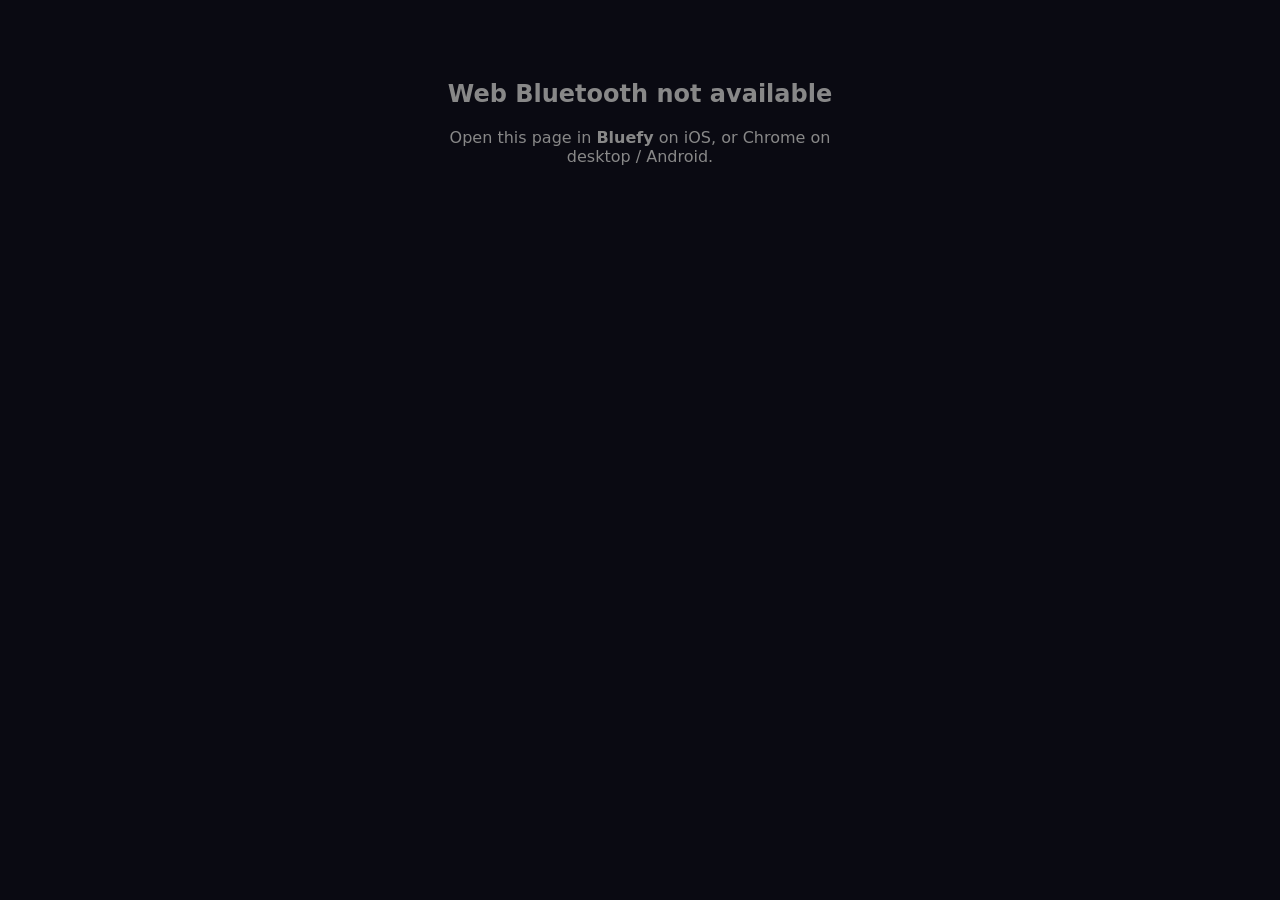
<file: index.html>
<!DOCTYPE html>
<html lang="en">
<head>
  <meta charset="utf-8">
  <meta name="viewport" content="width=device-width, initial-scale=1, viewport-fit=cover">
  <title>light-hub</title>
  <link rel="stylesheet" href="style.css">
  <link rel="manifest" href="manifest.json">
  <meta name="theme-color" content="#0a0a12">
  <link rel="icon" type="image/png" href="icons/icon-192.png">
</head>
<body>
  <main id="app">Loading…</main>
  <script type="module" src="src/app.js"></script>
</body>
</html>
</file>
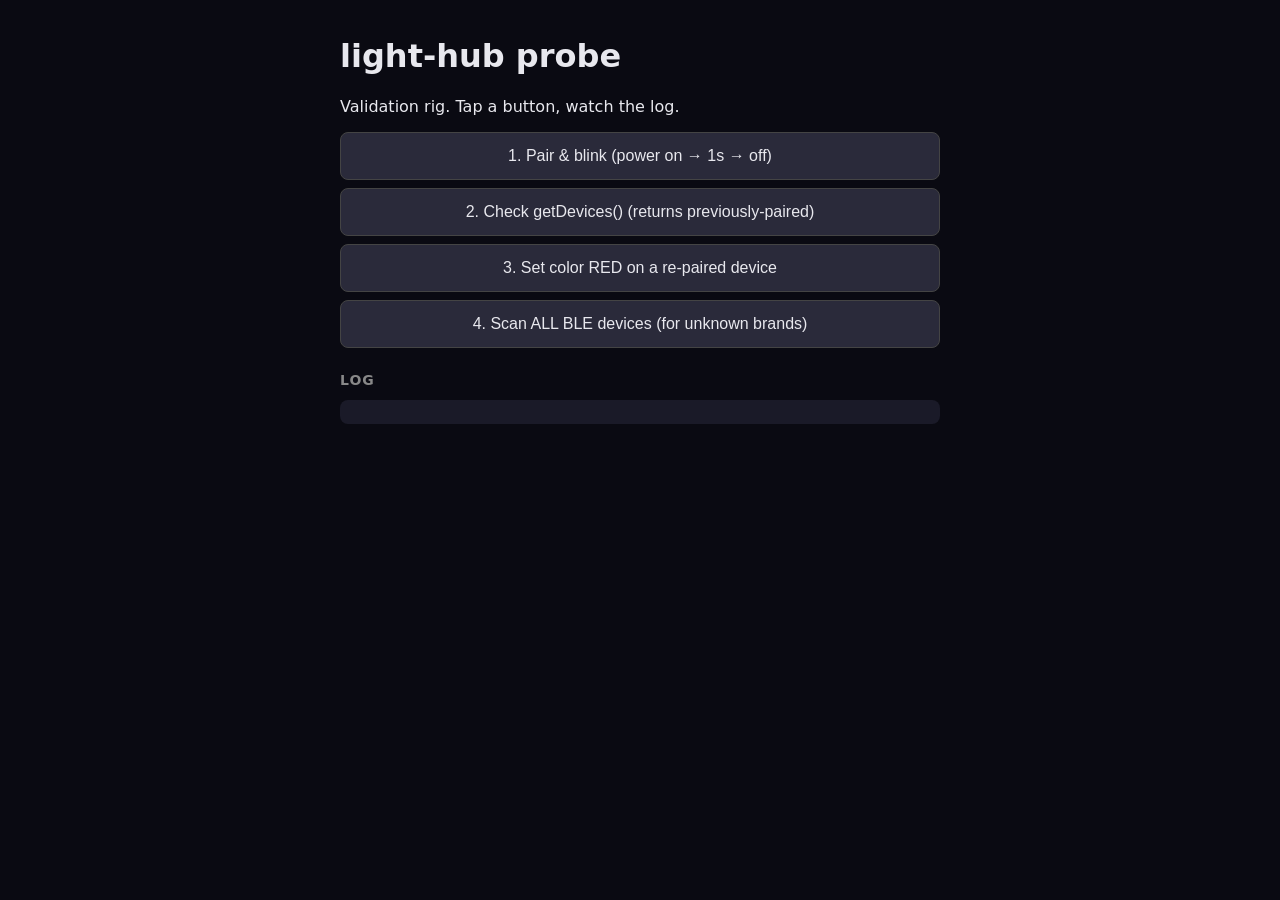
<file: probe.html>
<!DOCTYPE html>
<html lang="en">
<head>
  <meta charset="utf-8">
  <meta name="viewport" content="width=device-width, initial-scale=1">
  <title>light-hub probe</title>
  <style>
    body { font-family: -apple-system, system-ui, sans-serif; padding: 16px; max-width: 600px; margin: auto; background: #0a0a12; color: #e8e8ee; }
    button { display: block; width: 100%; padding: 14px; margin: 8px 0; font-size: 16px; background: #2a2a3a; color: #e8e8ee; border: 1px solid #444; border-radius: 8px; }
    button:active { background: #3a3a4a; }
    pre { background: #1a1a28; padding: 12px; border-radius: 8px; overflow: auto; font-size: 12px; white-space: pre-wrap; word-break: break-all; }
    h2 { font-size: 14px; color: #888; margin-top: 24px; text-transform: uppercase; letter-spacing: 1px; }
  </style>
</head>
<body>
  <h1>light-hub probe</h1>
  <p>Validation rig. Tap a button, watch the log.</p>

  <button id="btn-pair">1. Pair & blink (power on → 1s → off)</button>
  <button id="btn-known">2. Check getDevices() (returns previously-paired)</button>
  <button id="btn-color">3. Set color RED on a re-paired device</button>
  <button id="btn-scan-all">4. Scan ALL BLE devices (for unknown brands)</button>

  <h2>Log</h2>
  <pre id="log"></pre>

  <script>
    const log = (msg, obj) => {
      const el = document.getElementById('log');
      const line = obj === undefined ? msg : msg + '\n' + JSON.stringify(obj, null, 2);
      el.textContent = line + '\n\n' + el.textContent;
    };

    const SERVICES = [
      '0000fff0-0000-1000-8000-00805f9b34fb',
      '0000ffe0-0000-1000-8000-00805f9b34fb',
    ];
    const WRITE_CHARS = {
      '0000fff0-0000-1000-8000-00805f9b34fb': '0000fff3-0000-1000-8000-00805f9b34fb',
      '0000ffe0-0000-1000-8000-00805f9b34fb': '0000ffe1-0000-1000-8000-00805f9b34fb',
    };

    const POWER_ON   = new Uint8Array([0x7e, 0x00, 0x04, 0xf0, 0x00, 0x01, 0xff, 0x00, 0xef]);
    const POWER_OFF  = new Uint8Array([0x7e, 0x00, 0x04, 0x00, 0x00, 0x00, 0xff, 0x00, 0xef]);
    const colorBytes = (r, g, b) => new Uint8Array([0x7e, 0x00, 0x05, 0x03, r, g, b, 0x00, 0xef]);

    async function findWritable(server) {
      for (const svcUuid of SERVICES) {
        try {
          const svc = await server.getPrimaryService(svcUuid);
          const charUuid = WRITE_CHARS[svcUuid];
          const ch = await svc.getCharacteristic(charUuid);
          log(`Found service ${svcUuid} char ${charUuid}`);
          log('Properties', {
            write: ch.properties.write,
            writeWithoutResponse: ch.properties.writeWithoutResponse,
          });
          return ch;
        } catch (e) {
          log(`Service ${svcUuid} not found, trying next…`);
        }
      }
      throw new Error('No writable service found');
    }

    async function writeFrame(ch, bytes) {
      if (ch.properties.writeWithoutResponse) {
        await ch.writeValueWithoutResponse(bytes);
      } else {
        await ch.writeValue(bytes);
      }
    }

    document.getElementById('btn-pair').onclick = async () => {
      try {
        log('Requesting device…');
        const device = await navigator.bluetooth.requestDevice({
          filters: [
            { services: [SERVICES[0]] },
            { services: [SERVICES[1]] },
            { namePrefix: 'ELK-' },
            { namePrefix: 'MELK' },
            { namePrefix: 'LEDBLE' },
            { namePrefix: 'LED-' },
            { namePrefix: 'DAY' },
            { namePrefix: 'DB-' },
          ],
          optionalServices: SERVICES,
        });
        log('Picked', { name: device.name, id: device.id });

        const server = await device.gatt.connect();
        log('GATT connected');

        const ch = await findWritable(server);

        await writeFrame(ch, POWER_ON);
        log('Sent POWER_ON');
        await new Promise(r => setTimeout(r, 1000));
        await writeFrame(ch, POWER_OFF);
        log('Sent POWER_OFF');

        device.gatt.disconnect();
        log('SUCCESS — strip blinked');
      } catch (e) {
        log('ERROR: ' + e.message);
      }
    };

    document.getElementById('btn-known').onclick = async () => {
      try {
        if (!navigator.bluetooth.getDevices) {
          log('getDevices() NOT SUPPORTED in this browser/Bluefy version');
          return;
        }
        const devices = await navigator.bluetooth.getDevices();
        log(`getDevices() returned ${devices.length} device(s)`,
          devices.map(d => ({ name: d.name, id: d.id })));
      } catch (e) {
        log('ERROR: ' + e.message);
      }
    };

    // Broader list of common BLE LED service UUIDs for unknown-brand discovery
    const LED_SERVICES_WIDE = [
      '0000fff0-0000-1000-8000-00805f9b34fb', // ELK-BLEDOM
      '0000ffe0-0000-1000-8000-00805f9b34fb', // ELK variant / HM-10
      '0000ffe5-0000-1000-8000-00805f9b34fb', // MagicBlue
      '0000ff00-0000-1000-8000-00805f9b34fb', // Magic Home / Flux
      '0000fa00-0000-1000-8000-00805f9b34fb', // LEDnet variants
      '0000feb3-0000-1000-8000-00805f9b34fb', // MagicBlue alt
      '0000af30-0000-1000-8000-00805f9b34fb', // rare
      '0000afd0-0000-1000-8000-00805f9b34fb', // Chinese LEDs
      '000000ff-0000-1000-8000-00805f9b34fb', // generic
      '0000ffb0-0000-1000-8000-00805f9b34fb', // Triones variant
      '0000a032-0000-1000-8000-00805f9b34fb', // some WS2812-BT
      '0000ffc0-0000-1000-8000-00805f9b34fb', // generic
      '0000ffd0-0000-1000-8000-00805f9b34fb', // Triones
      '0000ffd5-0000-1000-8000-00805f9b34fb', // happy_lighting / Triones
      '0000fee0-0000-1000-8000-00805f9b34fb', // generic
      '0000fee7-0000-1000-8000-00805f9b34fb', // some Chinese
    ];

    document.getElementById('btn-scan-all').onclick = async () => {
      try {
        log('Scanning ALL BLE devices (pick your unknown strip from the picker)…');
        const device = await navigator.bluetooth.requestDevice({
          acceptAllDevices: true,
          optionalServices: LED_SERVICES_WIDE,
        });
        log('Picked', { name: device.name, id: device.id });
        try {
          const server = await device.gatt.connect();
          log('GATT connected — discovering services…');
          const services = await server.getPrimaryServices();
          const svcInfo = services.map(s => ({ uuid: s.uuid, isPrimary: s.isPrimary }));
          log(`Advertised services (${services.length})`, svcInfo);
          // Try each service — see if we can find a writable characteristic
          for (const svc of services) {
            try {
              const chars = await svc.getCharacteristics();
              log(`Service ${svc.uuid} has ${chars.length} characteristic(s)`,
                chars.map(c => ({
                  uuid: c.uuid,
                  write: c.properties.write,
                  writeWithoutResponse: c.properties.writeWithoutResponse,
                })));
            } catch (e) {
              log(`Could not enumerate chars for ${svc.uuid}: ${e.message}`);
            }
          }
          device.gatt.disconnect();
        } catch (e) {
          log('Could not connect/enumerate: ' + e.message);
        }
      } catch (e) {
        log('ERROR: ' + e.message);
      }
    };

    document.getElementById('btn-color').onclick = async () => {
      try {
        const device = await navigator.bluetooth.requestDevice({
          filters: [
            { services: [SERVICES[0]] },
            { services: [SERVICES[1]] },
            { namePrefix: 'ELK-' },
            { namePrefix: 'MELK' },
            { namePrefix: 'LEDBLE' },
            { namePrefix: 'LED-' },
            { namePrefix: 'DAY' },
            { namePrefix: 'DB-' },
          ],
          optionalServices: SERVICES,
        });
        const server = await device.gatt.connect();
        const ch = await findWritable(server);
        await writeFrame(ch, POWER_ON);
        await writeFrame(ch, colorBytes(255, 0, 0));
        log('Sent RED');
      } catch (e) {
        log('ERROR: ' + e.message);
      }
    };
  </script>
</body>
</html>
</file>
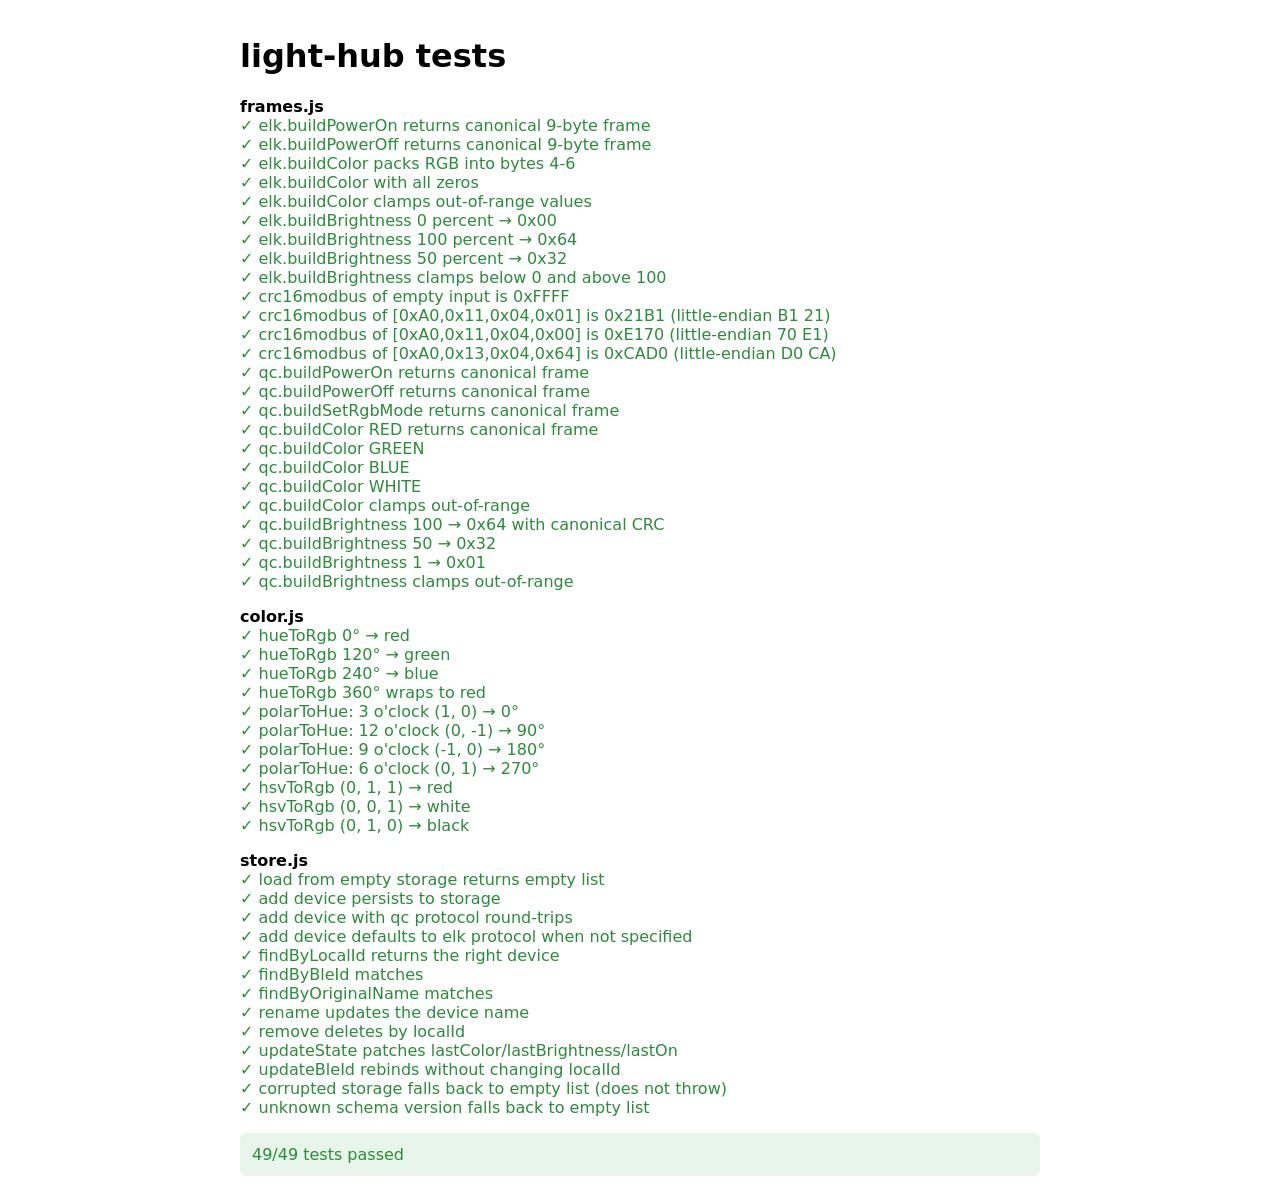
<file: test.html>
<!DOCTYPE html>
<html lang="en">
<head>
  <meta charset="utf-8">
  <title>light-hub tests</title>
  <style>
    body { font-family: -apple-system, system-ui, sans-serif; padding: 16px; max-width: 800px; margin: auto; }
    .ok { color: #2a8c3a; }
    .fail { color: #c43a3a; }
    .suite { margin-top: 16px; font-weight: bold; }
    pre { background: #f4f4f6; padding: 8px; border-radius: 4px; overflow: auto; font-size: 12px; }
    .summary { padding: 12px; border-radius: 6px; margin-top: 16px; }
    .summary.pass { background: #e8f5ea; color: #2a8c3a; }
    .summary.fail { background: #fce8e8; color: #c43a3a; }
  </style>
</head>
<body>
  <h1>light-hub tests</h1>
  <div id="results"></div>

  <script type="module">
    const suites = [
      () => import('./test/frames.test.js'),
      () => import('./test/color.test.js'),
      () => import('./test/store.test.js'),
    ];

    const out = document.getElementById('results');
    let total = 0, passed = 0;

    for (const load of suites) {
      let mod;
      try {
        mod = await load();
      } catch (e) {
        const div = document.createElement('div');
        div.className = 'suite fail';
        div.textContent = `Failed to load suite: ${e.message}`;
        out.appendChild(div);
        continue;
      }

      const results = await mod.run();
      const suiteName = results[0]?.suite || 'unknown';
      const header = document.createElement('div');
      header.className = 'suite';
      header.textContent = suiteName;
      out.appendChild(header);

      for (const r of results) {
        total++;
        const div = document.createElement('div');
        if (r.ok) {
          passed++;
          div.className = 'ok';
          div.textContent = `  ✓ ${r.test}`;
        } else {
          div.className = 'fail';
          div.innerHTML = `  ✗ ${r.test}<pre>${r.error}</pre>`;
        }
        out.appendChild(div);
      }
    }

    const summary = document.createElement('div');
    summary.className = 'summary ' + (passed === total ? 'pass' : 'fail');
    summary.textContent = `${passed}/${total} tests passed`;
    out.appendChild(summary);
  </script>
</body>
</html>
</file>
<file: style.css>
:root {
  --bg: #0a0a12;
  --tile-bg-1: #1a1a28;
  --tile-bg-2: #14141f;
  --tile-bg-active: #1f1f30;
  --text: #e8e8ee;
  --text-dim: #888;
  --text-muted: #666;
  --border: #2a2a3a;
  --status-new: #555;
  --status-conn: #d49a3a;
  --status-ok: #4ade80;
  --status-off: #c43a3a;
}

* { box-sizing: border-box; }

html, body {
  margin: 0;
  padding: 0;
  background: var(--bg);
  color: var(--text);
  font-family: -apple-system, system-ui, sans-serif;
  -webkit-font-smoothing: antialiased;
  min-height: 100vh;
  overscroll-behavior-y: contain;
}

#app {
  max-width: 480px;
  margin: 0 auto;
  padding: env(safe-area-inset-top, 16px) 16px env(safe-area-inset-bottom, 16px);
}

button { font: inherit; color: inherit; cursor: pointer; }

/* List screen */

.app-header {
  font-size: 11px;
  letter-spacing: 2px;
  color: var(--text-dim);
  padding: 4px 4px 16px;
}

.tile {
  background: linear-gradient(135deg, var(--tile-bg-1) 0%, var(--tile-bg-2) 100%);
  border-radius: 14px;
  padding: 12px;
  margin-bottom: 8px;
  display: flex;
  align-items: center;
  gap: 12px;
  border: 1px solid transparent;
  cursor: pointer;
  transition: border-color 0.15s;
}
.tile:active { border-color: var(--border); }

.tile-glow {
  width: 32px;
  height: 32px;
  border-radius: 50%;
  flex-shrink: 0;
  transition: background 0.2s, box-shadow 0.2s;
}

.tile-name {
  flex: 1;
  font-size: 14px;
}

.tile-meta {
  font-size: 11px;
  color: var(--text-dim);
}

.tile-status {
  width: 8px;
  height: 8px;
  border-radius: 50%;
  background: var(--status-new);
  flex-shrink: 0;
}
.tile-status.connecting { background: var(--status-conn); }
.tile-status.connected { background: var(--status-ok); }
.tile-status.offline { background: var(--status-off); }

.tile.off .tile-name { color: var(--text-muted); }

/* Empty / unsupported state */

.empty, .unsupported {
  text-align: center;
  padding: 60px 20px;
  color: var(--text-dim);
}
.empty .cta {
  display: inline-block;
  margin-top: 16px;
  padding: 12px 24px;
  background: var(--border);
  color: var(--text);
  border-radius: 24px;
  border: none;
}

.toolbar {
  display: flex;
  gap: 8px;
  margin-top: 16px;
}
.toolbar button {
  flex: 1;
  background: var(--tile-bg-1);
  color: var(--text);
  border: 1px solid var(--border);
  border-radius: 24px;
  padding: 12px;
  font-size: 13px;
}

/* Detail screen */

.detail-back {
  background: none;
  border: none;
  color: var(--text-dim);
  font-size: 13px;
  padding: 8px 0;
}

.detail-title {
  text-align: center;
  font-size: 16px;
  font-weight: 600;
  margin: 8px 0 4px;
}
.detail-sub {
  text-align: center;
  font-size: 12px;
  color: var(--text-dim);
  margin-bottom: 20px;
}

.detail-glow {
  width: 140px;
  height: 140px;
  border-radius: 50%;
  margin: 0 auto 24px;
  transition: background 0.2s, box-shadow 0.2s;
}

.wheel-wrap {
  position: relative;
  width: 220px;
  height: 220px;
  margin: 0 auto 20px;
  touch-action: none;
}
.wheel {
  width: 100%;
  height: 100%;
  border-radius: 50%;
  background:
    radial-gradient(circle at center, var(--bg) 0, var(--bg) 35%, transparent 35%),
    conic-gradient(from 90deg, red, yellow, lime, cyan, blue, magenta, red);
  cursor: pointer;
}
.wheel-pin {
  position: absolute;
  width: 18px;
  height: 18px;
  border-radius: 50%;
  background: white;
  border: 3px solid currentColor;
  pointer-events: none;
  transform: translate(-50%, -50%);
  box-shadow: 0 0 8px rgba(0,0,0,0.5);
}

.swatch-row {
  display: flex;
  gap: 8px;
  justify-content: center;
  margin-bottom: 20px;
}
.swatch {
  width: 32px;
  height: 32px;
  border-radius: 50%;
  border: 2px solid var(--border);
  cursor: pointer;
}

.label {
  font-size: 10px;
  text-transform: uppercase;
  letter-spacing: 1px;
  color: var(--text-dim);
  margin: 8px 0 6px;
}

.bright-slider {
  width: 100%;
  height: 8px;
  appearance: none;
  background: var(--border);
  border-radius: 4px;
  outline: none;
}
.bright-slider::-webkit-slider-thumb {
  appearance: none;
  width: 18px;
  height: 18px;
  background: var(--text);
  border-radius: 50%;
  cursor: pointer;
}

.power-toggle {
  display: block;
  margin: 24px auto 0;
  padding: 14px 32px;
  border-radius: 28px;
  border: none;
  background: var(--tile-bg-1);
  color: var(--text);
  font-size: 14px;
  font-weight: 500;
  border: 1px solid var(--border);
}
.power-toggle.on {
  background: var(--status-ok);
  color: #0a0a12;
}

.detail-offline-banner {
  background: var(--status-off);
  color: white;
  padding: 10px;
  text-align: center;
  border-radius: 8px;
  margin-bottom: 16px;
  font-size: 13px;
}

.detail-controls.disabled {
  opacity: 0.4;
  pointer-events: none;
}

/* Modal */

.modal-backdrop {
  position: fixed;
  inset: 0;
  background: rgba(0,0,0,0.7);
  display: flex;
  align-items: center;
  justify-content: center;
  z-index: 100;
}
.modal {
  background: var(--tile-bg-1);
  padding: 20px;
  border-radius: 14px;
  width: 90%;
  max-width: 320px;
  border: 1px solid var(--border);
}
.modal h3 { margin-top: 0; font-size: 15px; }
.modal input {
  width: 100%;
  padding: 10px;
  background: var(--bg);
  border: 1px solid var(--border);
  border-radius: 6px;
  color: var(--text);
  font-size: 14px;
  margin: 8px 0 16px;
}
.modal-buttons { display: flex; gap: 8px; }
.modal-buttons button {
  flex: 1;
  padding: 10px;
  border-radius: 6px;
  border: 1px solid var(--border);
  background: var(--tile-bg-2);
  color: var(--text);
  font-size: 13px;
}
.modal-buttons button.primary { background: var(--status-ok); color: #0a0a12; border-color: var(--status-ok); }
</file>
